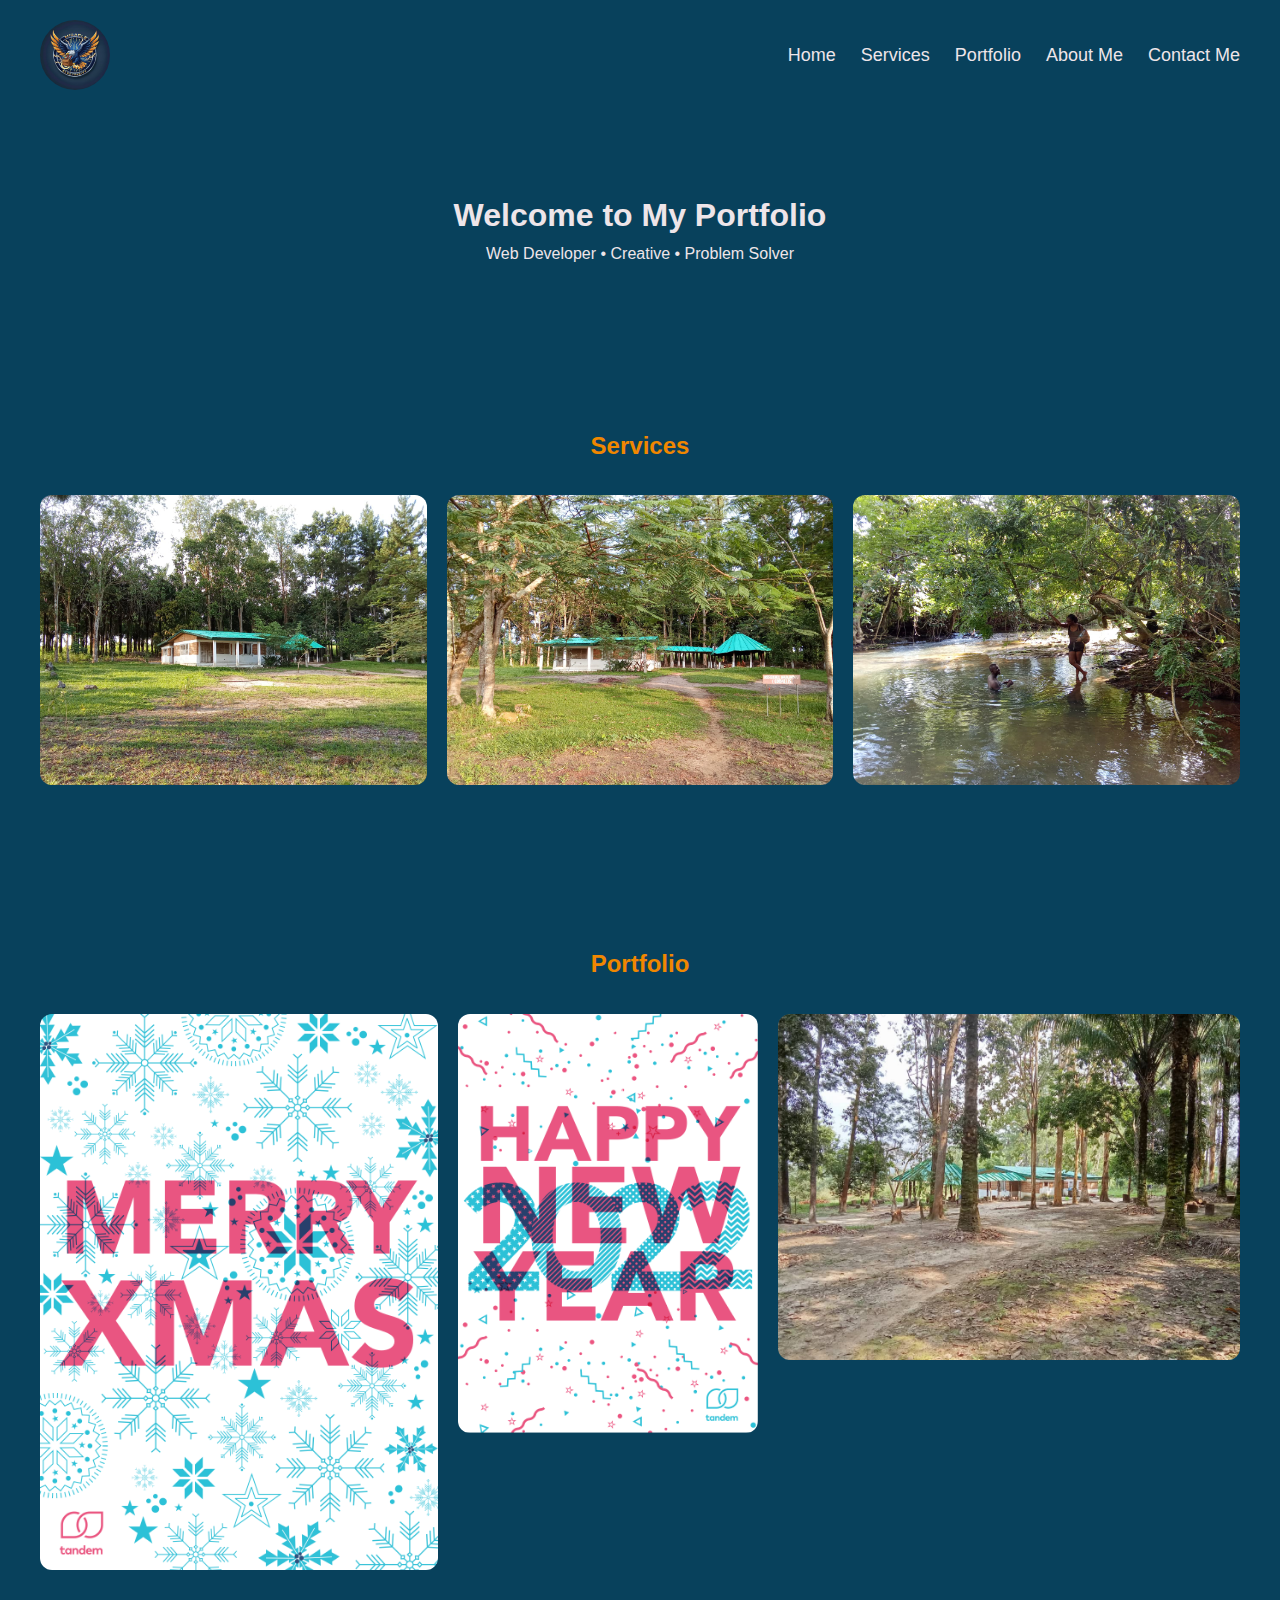
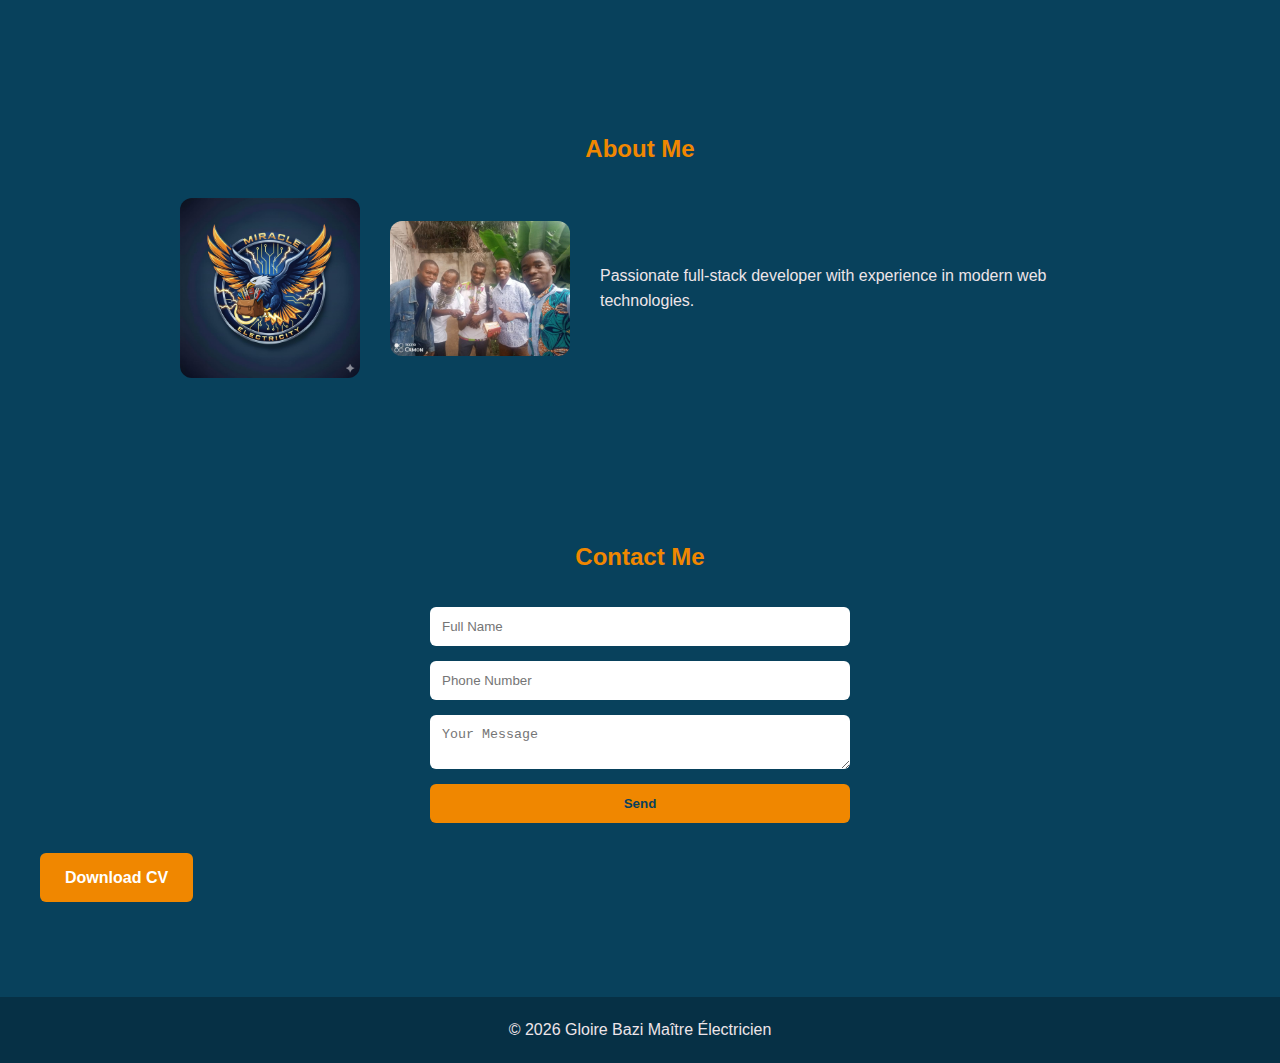
<file: index.html>
<!DOCTYPE html>
<html lang="en">
<head>
  <meta charset="UTF-8">
  <title>My Portfolio</title>
  <meta name="viewport" content="width=device-width, initial-scale=1.0">
  <link rel="stylesheet" href="styles/saladzouni.css">
</head>
<body>

<header>
  <a id="logo_link" href="#home">
    <img src="images/miracle electricity.jpeg" alt="Logo">
  </a>

  <nav>
    <a href="#home">Home</a>
    <a href="#services">Services</a>
    <a href="#portfolio">Portfolio</a>
    <a href="#about">About Me</a>
    <a href="#contact">Contact Me</a>
  </nav>
</header>

<section id="home" class="section home">
  <h1>Welcome to My Portfolio</h1>
  <p>Web Developer • Creative • Problem Solver</p>
</section>

<section id="services" class="section">
  <h2>Services</h2>
  <div class="slider services-container">
    <div class="service-card"><img src="images/Kinkembo 2.jpeg"></div>
    <div class="service-card"><img src="images/Kinkembo 3.jpeg"></div>
    <div class="service-card"><img src="images/Kinkembo river.jpeg"></div>
  </div>
</section>

<section id="portfolio" class="section">
  <h2>Portfolio</h2>
  <div class="slider portfolio-container">
    <div class="portfolio-item"><img src="images/Tandem wish.png"></div>
    <div class="portfolio-item"><img src="images/Tandem Xmas.png"></div>
    <div class="portfolio-item"><img src="images/Kinkembo village.jpeg"></div>
  </div>
</section>

<section id="about" class="section about">
  <h2>About Me</h2>
  <div class="about-container">
    <img src="images/miracle electricity.jpeg">
    <img src="images/Ma Famille en Christ.jpeg">
    <p>
      Passionate full-stack developer with experience in modern web technologies.
    </p>
  </div>
</section>

<section id="contact" class="section">
  <h2>Contact Me</h2>
  <form id="contactForm">
    <input name="name" placeholder="Full Name">
    <input name="phone" placeholder="Phone Number">
    <textarea name="message" placeholder="Your Message"></textarea>
    <button type="submit">Send</button>
  </form>
  <p id="contact-message"></p>

  <!-- Bouton Télécharger CV -->
  <a href="files/BORGEAS JULFÉRIQUE MPOMPA_CV Projet enquête.pdf" download class="download-cv-btn">Download CV</a>

  <!-- Conteneur pour le message après téléchargement -->
<p id="cv-message" style="margin-top:10px; color:#f08700; font-weight:bold;"></p>
  <p id="contact-message"></p>
</section>

<footer>© 2026 Gloire Bazi Maître Électricien</footer>

<script src="scripts/borgeas.js"></script>
</body>
</html>
</file>
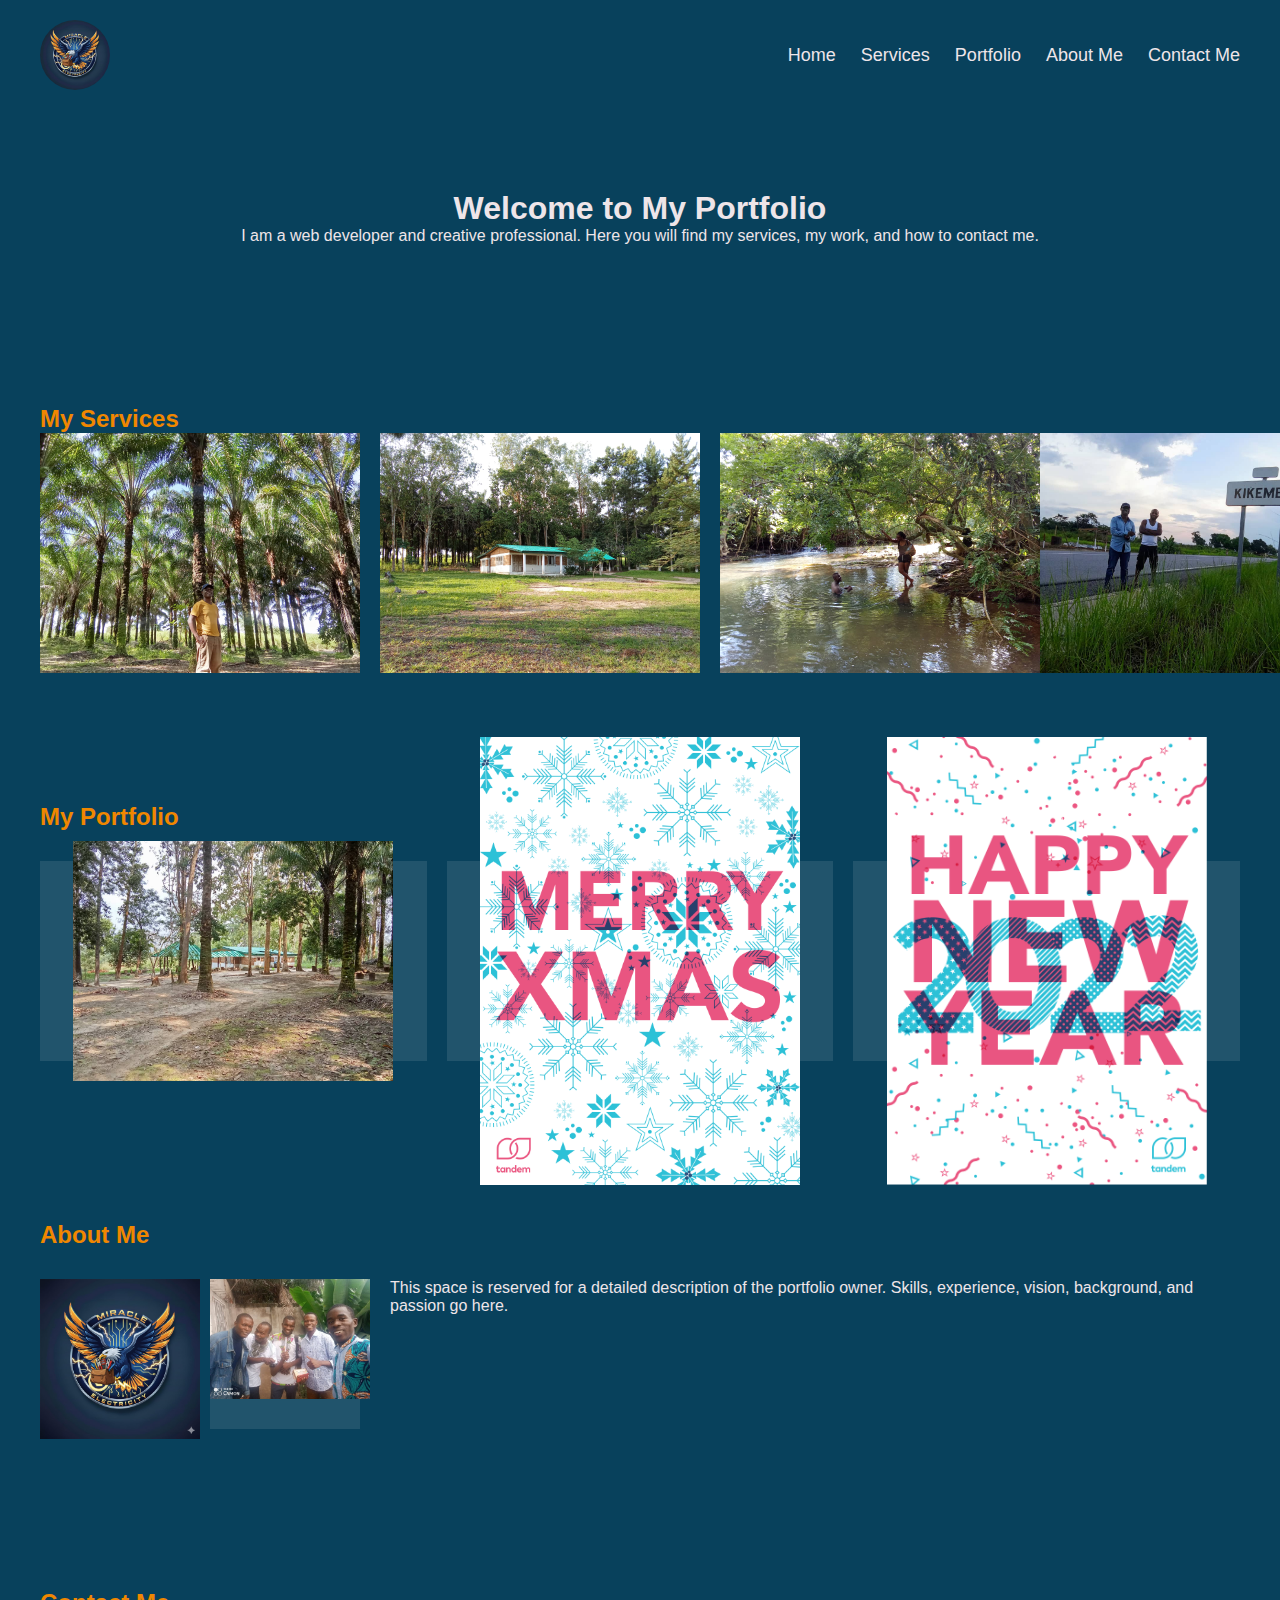
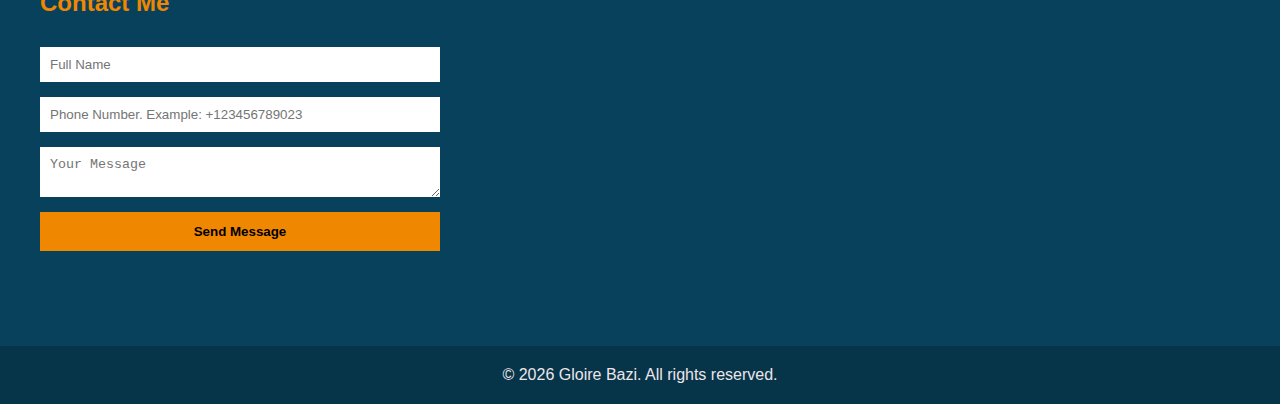
<file: amelia.html>
<!DOCTYPE html>
<html lang="en">
<head>
  <meta charset="UTF-8">
  <meta name="viewport" content="width=device-width, initial-scale=1.0">
  <title>My Portfolio</title>
  <link rel="stylesheet" href="styles/amelia.css">
  <link rel="stylesheet" href="styles/borgeas.css">
<body>

<header>
  <a id="logo_link" href="#home">
    <img src="images/miracle electricity.jpeg" alt="Logo">
  </a>

  <nav>
    <a href="#home">Home</a>
    <a href="#services">Services</a>
    <a href="#portfolio">Portfolio</a>
    <a href="#about">About Me</a>
    <a href="#contact">Contact Me</a>
  </nav>
</header>

<!-- HOME -->
<section id="home" class="section home">
  <h1>Welcome to My Portfolio</h1>
  <p>
    I am a web developer and creative professional.  
    Here you will find my services, my work, and how to contact me.
  </p>
</section>

<!-- SERVICES -->
<section id="services" class="section">
  <h2>My Services</h2>

  <div class="services-container">
    <div class="service-card">
        <img src="images/La Palmeraie de Kinkembo.jpeg" alt="Palmeraie">
    </div>
    <div class="service-card">
        <img src="images/Kinkembo 2.jpeg" alt="Kinkembo 2">
    </div>
    <div class="service-card">
        <img src="images/Kinkembo river.jpeg" alt="River">
  <div class="services-container">
    <div class="service-card">
        <img src="images/Kinkembo Label.jpeg" alt="Palmeraie">
    </div>
    <div class="service-card">
        <img src="images/Kinkembo Church.jpeg" alt="Kinkembo 2">
    </div>
    <div class="service-card">
        <img src="images/Kinkembo 3.jpeg" alt="River">
    </div>
  </div>
</section>

<!-- PORTFOLIO -->
<section id="portfolio" class="section">
  <h2>My Portfolio</h2>

  <div class="portfolio-container">
    <div class="portfolio-item">
        <img src="images/Kinkembo village.jpeg" alt="">
    </div>
    <div class="portfolio-item">
        <img src="images/Tandem wish.png" alt="Tandem wish 1">
    </div>
    <div class="portfolio-item">
        <img src="images/Tandem Xmas.png" alt="Tandem wish 2 Xmas">
    </div>
  </div>
</section>

<!-- ABOUT ME -->
<section id="about" class="section about">
  <h2>About Me</h2>

  <div class="about-container">
    <div class="about-images">
      <div class="about-photo">
        <img src="images/miracle electricity.jpeg" alt="Miracle Electricity">
      </div>
      <div class="about-photo">
        <img src="images/Ma Famille en Christ.jpeg" alt="Christ">
      </div>
    </div>

    <div class="about-text">
      <p>
        This space is reserved for a detailed description of the portfolio owner.
        Skills, experience, vision, background, and passion go here.
      </p>
    </div>
  </div>
</section>

<!-- CONTACT -->
<section id="contact" class="section contact">
  <h2>Contact Me</h2>

  <form class="contact-form">
    <input type="text" placeholder="Full Name" required>
    <input type="tel" placeholder="Phone Number. Example: +123456789023" required>
    <textarea placeholder="Your Message" required></textarea>
    <button type="submit">Send Message</button>
  </form>

   <!-- Conteneur pour le message -->
  <div id="contact-message" style="margin-top:15px; color:#f08700; font-weight:bold;"></div>
</section>
</section>

<footer>
  <p>© 2026 Gloire Bazi. All rights reserved.</p>
</footer>

<script src="scripts/amelia.js"></script>
</body>
</html>
</file>
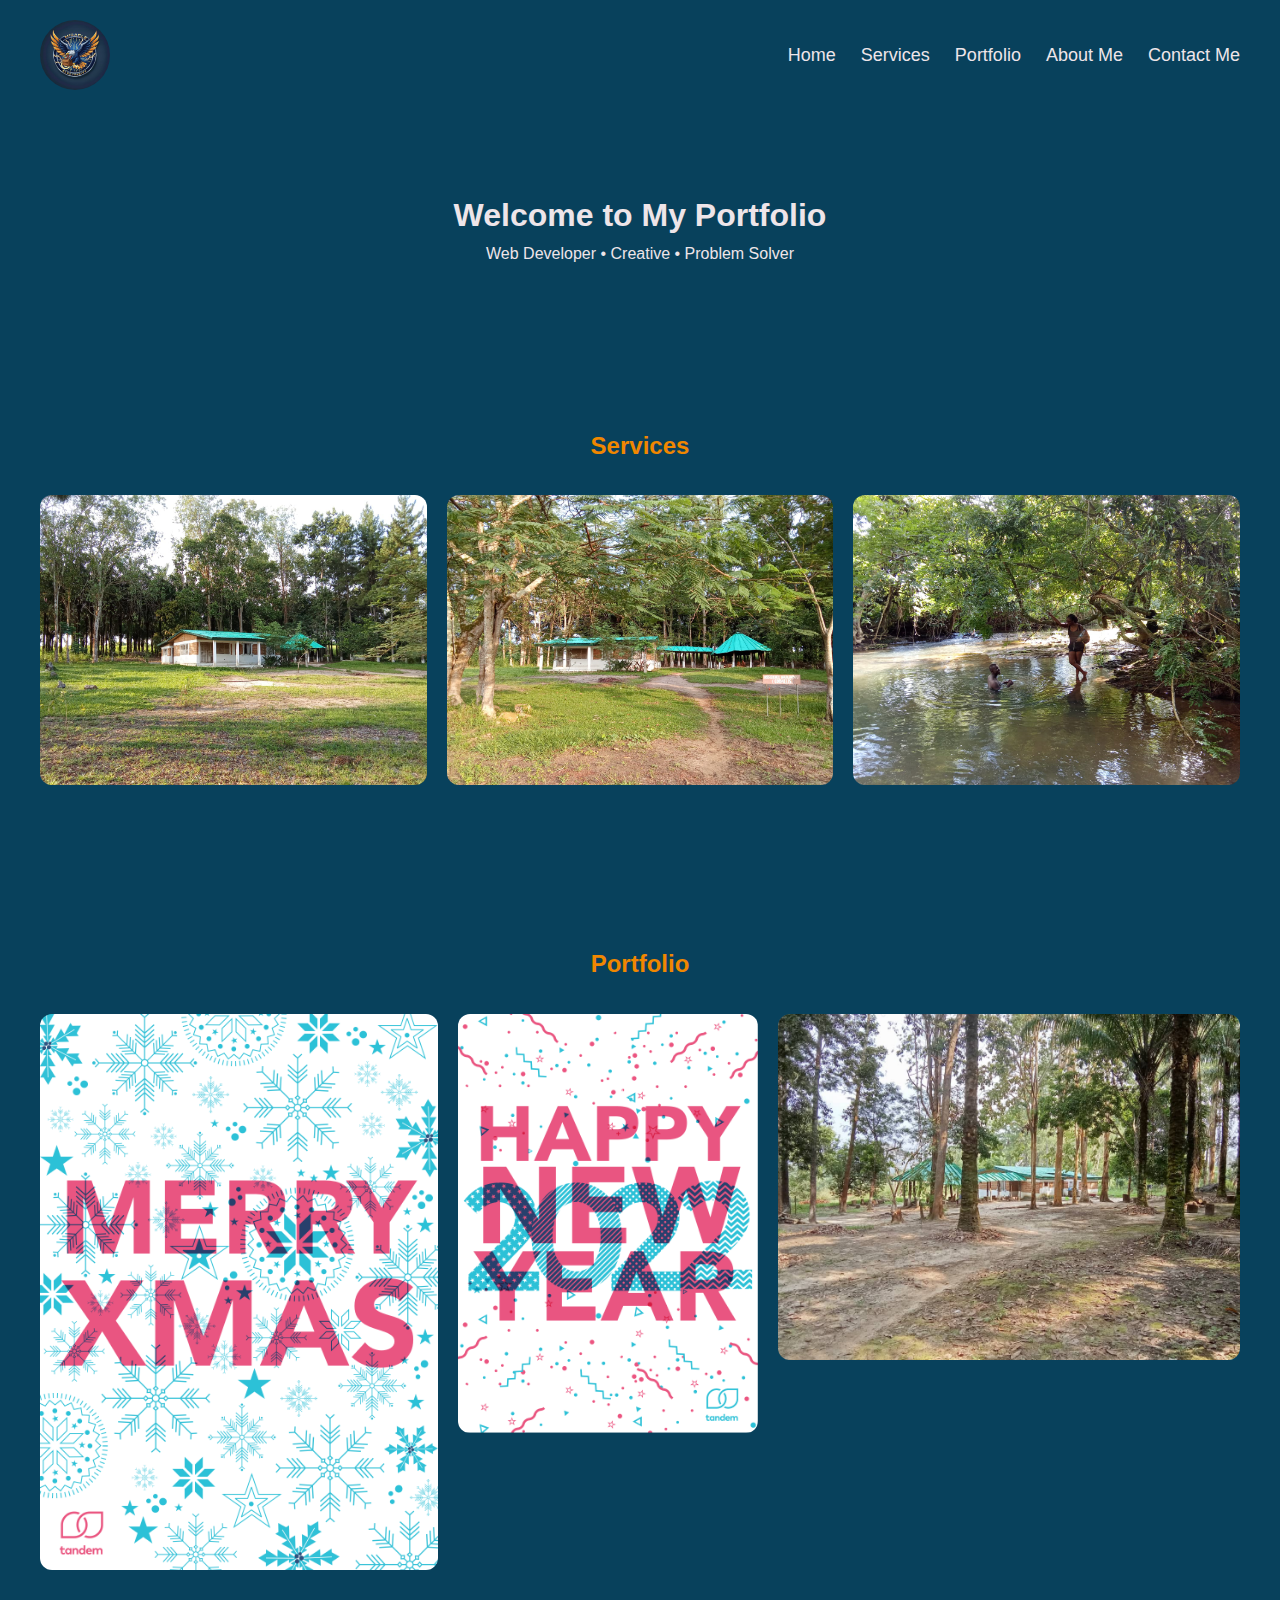
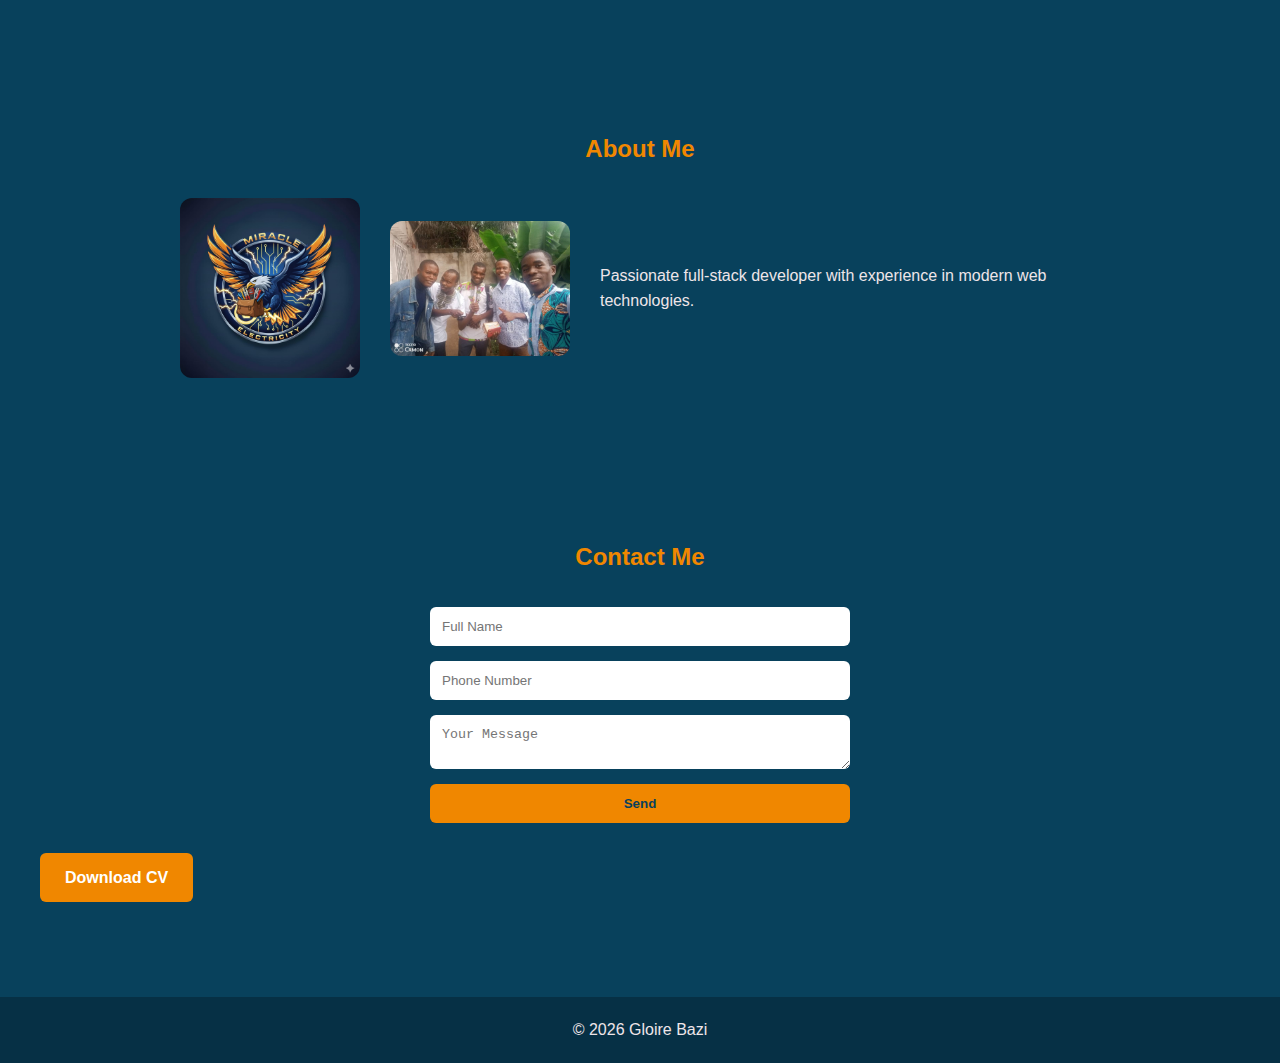
<file: borgeas.html>
<!DOCTYPE html>
<html lang="en">
<head>
  <meta charset="UTF-8">
  <title>My Portfolio</title>
  <meta name="viewport" content="width=device-width, initial-scale=1.0">
  <link rel="stylesheet" href="styles/saladzouni.css">
</head>
<body>

<header>
  <a id="logo_link" href="#home">
    <img src="images/miracle electricity.jpeg" alt="Logo">
  </a>

  <nav>
    <a href="#home">Home</a>
    <a href="#services">Services</a>
    <a href="#portfolio">Portfolio</a>
    <a href="#about">About Me</a>
    <a href="#contact">Contact Me</a>
  </nav>
</header>

<section id="home" class="section home">
  <h1>Welcome to My Portfolio</h1>
  <p>Web Developer • Creative • Problem Solver</p>
</section>

<section id="services" class="section">
  <h2>Services</h2>
  <div class="slider services-container">
    <div class="service-card"><img src="images/Kinkembo 2.jpeg"></div>
    <div class="service-card"><img src="images/Kinkembo 3.jpeg"></div>
    <div class="service-card"><img src="images/Kinkembo river.jpeg"></div>
  </div>
</section>

<section id="portfolio" class="section">
  <h2>Portfolio</h2>
  <div class="slider portfolio-container">
    <div class="portfolio-item"><img src="images/Tandem wish.png"></div>
    <div class="portfolio-item"><img src="images/Tandem Xmas.png"></div>
    <div class="portfolio-item"><img src="images/Kinkembo village.jpeg"></div>
  </div>
</section>

<section id="about" class="section about">
  <h2>About Me</h2>
  <div class="about-container">
    <img src="images/miracle electricity.jpeg">
    <img src="images/Ma Famille en Christ.jpeg">
    <p>
      Passionate full-stack developer with experience in modern web technologies.
    </p>
  </div>
</section>

<section id="contact" class="section">
  <h2>Contact Me</h2>
  <form id="contactForm">
    <input name="name" placeholder="Full Name">
    <input name="phone" placeholder="Phone Number">
    <textarea name="message" placeholder="Your Message"></textarea>
    <button type="submit">Send</button>
  </form>
  <p id="contact-message"></p>

  <!-- Bouton Télécharger CV -->
  <a href="files/BORGEAS JULFÉRIQUE MPOMPA_CV Projet enquête.pdf" download class="download-cv-btn">Download CV</a>

  <!-- Conteneur pour le message après téléchargement -->
<p id="cv-message" style="margin-top:10px; color:#f08700; font-weight:bold;"></p>
  <p id="contact-message"></p>
</section>

<footer>© 2026 Gloire Bazi</footer>

<script src="scripts/borgeas.js"></script>
</body>
</html>
</file>
<file: styles/amelia.css>
* {
  margin: 0;
  padding: 0;
  box-sizing: border-box;
}

body {
  background: #08415c;
  color: #eee5e9;
  font-family: Arial, Helvetica, sans-serif;
}

/* HEADER */
header {
  display: flex;
  justify-content: space-between;
  align-items: center;
  padding: 20px 40px;
  position: sticky;
  top: 0;
  background: #08415c;
}

#logo_link {
  width: 100px;
  height: 100px;
  border-radius: 50%;
  overflow: hidden;
}

#logo_link img {
  width: 100%;
  height: 100%;
  object-fit: cover;
}
img:hover {
    border-radius: 7px;
    border-color:#f08700; ;
}

nav {
  display: flex;
  gap: 25px;
}

nav a {
  color: #eee5e9;
  text-decoration: none;
  font-size: 18px;
  position: relative;
}

nav a::after {
  content: '';
  position: absolute;
  width: 0;
  height: 3px;
  background: #f08700;
  left: 0;
  bottom: -6px;
  transition: width 0.3s ease;
}

nav a:hover::after {
  width: 100%;
}

/* SECTIONS */
.section {
  padding: 80px 40px;
}
.section img {
    width: 20rem;
    height: auto;
}

.section h2 {
  margin-bottom: 30px;
  color: #f08700;
}

/* HOME */
.home {
  text-align: center;
}

/* SERVICES */
.services-container {
  display: flex;
  gap: 20px;
}

.service-card {
  flex: 1;
  height: 180px;
  background: rgba(255,255,255,0.1);
  display: flex;
  align-items: center;
  justify-content: center;
}

/* PORTFOLIO */
.portfolio-container {
  display: flex;
  gap: 20px;
}

.portfolio-item {
  flex: 1;
  height: 200px;
  background: rgba(255,255,255,0.1);
  display: flex;
  align-items: center;
  justify-content: center;
}

/* ABOUT */
.about-container {
  display: flex;
  justify-content: space-between;
  gap: 30px;
}

.about-images {
    position: relative;
  display: flex;
  justify-content: space-evenly;
  gap: 20px;
}

.about-photo {
  width: 150px;
  height: 150px;
  background: rgba(255,255,255,0.1);
}

.about-photo img {
    width: 160px;
    position: relative;
}

.about-photo img

.about-text {
  max-width: 500px;
}

/* CONTACT */
.contact-form {
  max-width: 400px;
  display: flex;
  flex-direction: column;
  gap: 15px;
}

.contact-form input,
.contact-form textarea {
  padding: 10px;
  border: none;
}

.contact-form button {
  background: #f08700;
  border: none;
  padding: 12px;
  cursor: pointer;
  font-weight: bold;
}

/* FOOTER */
footer {
  text-align: center;
  padding: 20px;
  background: rgba(0,0,0,0.2);
}
</file>
<file: styles/borgeas.css>
#logo_link {
  width: 70px;
  height: 70px;
  border-radius: 50%;
  overflow: hidden;
  position: relative;
  transition: transform 0.3s ease;
}

/* Bordure lumineuse */
#logo_link::before {
  content: '';
  position: absolute;
  inset: -3px;
  border-radius: 50%;
  border: 0.25rem solid transparent;
  transition: border-color 0.3s ease, box-shadow 0.3s ease;
}

/* Brillance au hover */
#logo_link:hover::before {
  border-color: #f08700;
  box-shadow: 0 0 12px #f08700;
}

#logo_link:hover {
  transform: scale(1.05);
}


.service-card {
  flex: 1;
  height: 180px;
  background: #f08700;
  display: flex;
  align-items: center;
  justify-content: center;
  cursor: pointer;
  transition: 
    transform 0.3s ease,
    box-shadow 0.3s ease;
}

.service-card:hover {
  transform: translateY(-10px) scale(1.03);
  box-shadow: 0 15px 30px #f08700;
}


.portfolio-item {
  flex: 1;
  height: 200px;
  background: rgba(255,255,255,0.1);
  display: flex;
  align-items: center;
  justify-content: center;
  cursor: pointer;
  transition: 
    transform 0.4s ease,
    box-shadow 0.4s ease;
}

.portfolio-item:hover {
  transform: scale(1.08) rotate(1deg);
  box-shadow: 0 20px 40px #f08700;
}


.service-card:active,
.portfolio-item:active {
  transform: scale(0.95);
}
</file>
<file: styles/saladzouni.css>
/* ================= RESET ================= */
* {
  margin: 0;
  padding: 0;
  box-sizing: border-box;
}

/* ================= GLOBAL ================= */
body {
  background: #08415c;
  color: #eee5e9;
  font-family: Arial, Helvetica, sans-serif;
  line-height: 1.6;
}

img {
  max-width: 100%;
  display: block;
}

/* ================= HEADER ================= */
header {
  display: flex;
  justify-content: space-between;
  align-items: center;
  padding: 20px 40px;
  position: sticky;
  top: 0;
  background: #08415c;
  z-index: 100;
}

/* Logo */
#logo_link {
  width: 70px;
  height: 70px;
  border-radius: 50%;
  overflow: hidden;
  position: relative;
}

#logo_link::before {
  content: '';
  position: absolute;
  inset: -4px;
  border-radius: 50%;
  border: 3px solid transparent;
  transition: border-color 0.3s ease, box-shadow 0.3s ease;
}

#logo_link:hover::before {
  border-color: #f08700;
  box-shadow: 0 0 15px #f08700;
}

/* Navigation */
nav {
  display: flex;
  gap: 25px;
}

nav a {
  color: #eee5e9;
  text-decoration: none;
  font-size: 18px;
  position: relative;
}

nav a::after {
  content: '';
  position: absolute;
  left: 0;
  bottom: -6px;
  width: 0;
  height: 3px;
  background: #f08700;
  transition: width 0.3s ease;
}

nav a:hover::after {
  width: 100%;
}

/* ================= SECTIONS ================= */
.section {
  padding: 80px 40px;
}

/* Bouton Télécharger CV */
.download-cv-btn {
  display: inline-block;
  margin-top: 15px;
  padding: 12px 25px;
  background-color: #f08700;
  color: #fff;
  font-weight: bold;
  text-decoration: none;
  border-radius: 6px;
  transition: all 0.3s ease;
}

.download-cv-btn:hover {
  background-color: #e57400;
  transform: scale(1.05);
  box-shadow: 0 5px 15px rgba(240, 135, 0, 0.4);
}

#cv-message {
  font-size: 16px;
  color: #f08700;
  margin-top: 8px;
  font-weight: bold;
  transition: opacity 0.3s ease;
}


.section h2 {
  color: #f08700;
  margin-bottom: 30px;
  text-align: center;
}

/* ================= HOME ================= */
.home {
  text-align: center;
}

/* ================= SLIDERS ================= */
.slider {
  display: flex;
  gap: 20px;
  overflow: hidden;
}

.slider > div {
  min-width: 300px;
  cursor: pointer;
  transition: transform 0.4s ease, box-shadow 0.4s ease;
}

.slider > div:hover {
  transform: scale(1.05);
  box-shadow: 0 15px 30px rgba(240, 135, 0, 0.6);
}

.slider img {
  border-radius: 12px;
}

/* ================= ABOUT ================= */
.about-container {
  display: flex;
  gap: 30px;
  align-items: center;
  justify-content: center;
  text-align: left;
}

.about-container img {
  width: 180px;
  border-radius: 12px;
}

.about-container p {
  max-width: 500px;
}

/* ================= CONTACT ================= */
#contactForm {
  max-width: 420px;
  margin: auto;
  display: flex;
  flex-direction: column;
  gap: 15px;
}

#contactForm input,
#contactForm textarea {
  padding: 12px;
  border-radius: 6px;
  border: none;
}

#contactForm button {
  background: #f08700;
  color: #08415c;
  font-weight: bold;
  border: none;
  padding: 12px;
  cursor: pointer;
  border-radius: 6px;
}

#contact-message {
  text-align: center;
  margin-top: 15px;
  font-weight: bold;
}

/* ================= FOOTER ================= */
footer {
  text-align: center;
  padding: 20px;
  background: rgba(0, 0, 0, 0.25);
}

/* =================================================
   📱 MOBILE : max-width 767px
================================================= */
@media (max-width: 767px) {

  header {
    flex-direction: column;
    gap: 15px;
  }

  nav {
    flex-wrap: wrap;
    justify-content: center;
  }

  nav a {
    font-size: 16px;
  }

  .section {
    padding: 60px 20px;
  }

  .slider {
    flex-direction: column;
    align-items: center;
  }

  .slider > div {
    min-width: 100%;
  }

  .about-container {
    flex-direction: column;
    text-align: center;
  }

  .about-container img {
    width: 140px;
  }
}

/* =================================================
   📲 TABLETTE : 768px – 1023px
================================================= */
@media (min-width: 768px) and (max-width: 1023px) {

  header {
    padding: 20px 30px;
  }

  nav a {
    font-size: 17px;
  }

  .section {
    padding: 70px 30px;
  }

  .slider > div {
    min-width: 260px;
  }

  .about-container img {
    width: 160px;
  }
}

/* =================================================
   🖥️ DESKTOP LARGE : 1400px +
================================================= */
@media (min-width: 1400px) {

  .section {
    padding: 100px 120px;
  }

  .slider > div {
    min-width: 360px;
  }

  nav a {
    font-size: 19px;
  }
}
</file>
